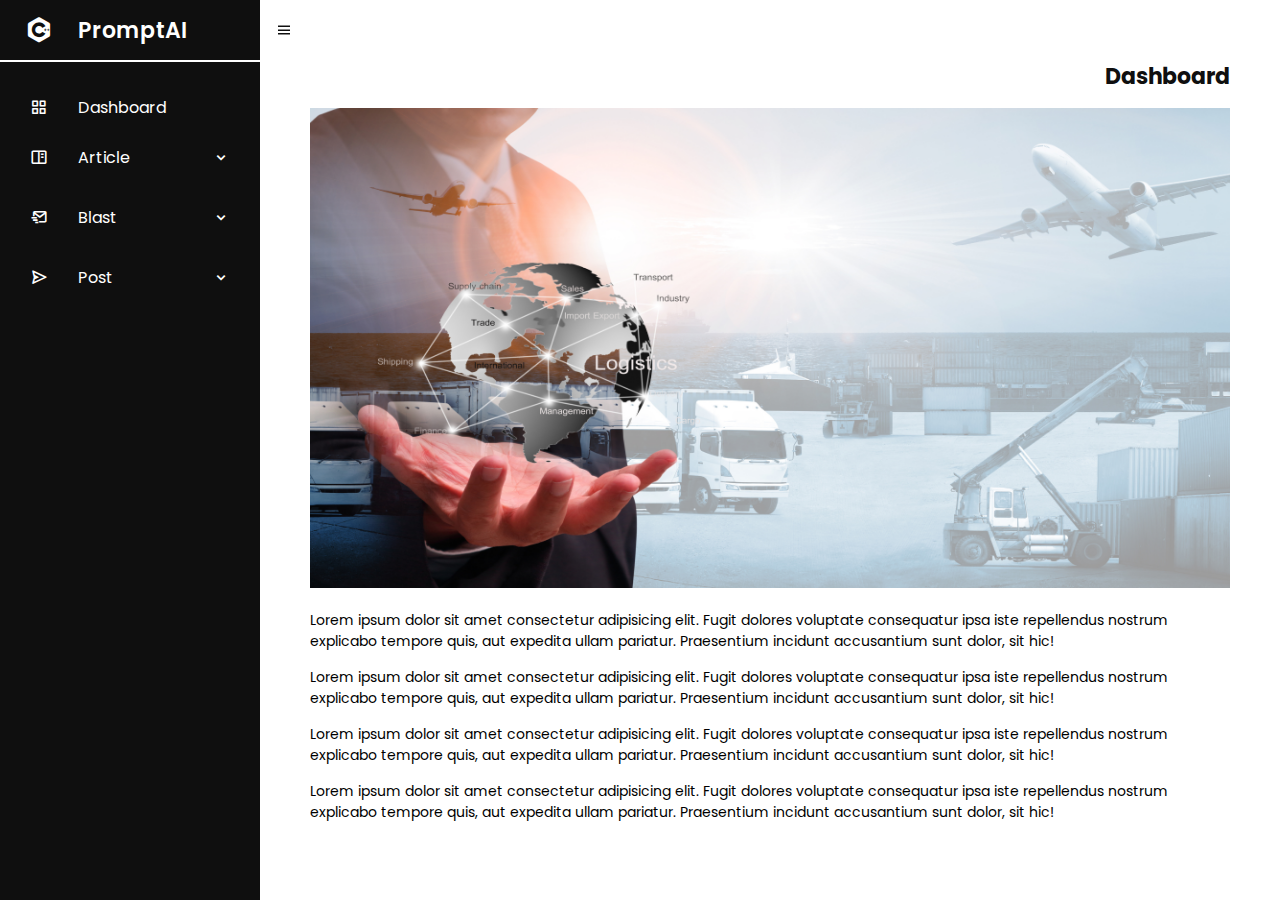
<file: index.html>
<!DOCTYPE html>
<html lang="en">

<head>
    <meta charset="UTF-8">
    <meta name="viewport" content="width=device-width, initial-scale=1.0">
    <title>Prompt AI</title>

    <link rel="stylesheet" href="assets/css/style.css">

    <link rel="stylesheet" href="https://unpkg.com/boxicons@2.0.9/css/boxicons.min.css">

</head>

<body>

    <div class="sidebar">

        <div class="logo_details">
            <i class="bx bxl-c-plus-plus"></i>
            <span class="logo_name">PromptAI</span>
        </div>

        <div class="line"></div>

        <ul class="nav-links">
            <li>
                <a href="index.html">
                    <i class="bx bx-grid-alt"></i>
                    <span class="link_name">Dashboard</span>
                </a>
                <ul class="sub-menu blank">
                    <li><a class="link_name" href="index.html">Dashboard</a></li>
                </ul>
            </li>

            <li>
                <div class="icon-link">
                    <a href="#">
                        <i class='bx bx-book-content'></i>
                        <span class="link_name">Article</span>
                    </a>
                    <i class="bx bx-chevron-down arrow"></i>
                </div>
                <ul class="sub-menu">
                    <li><a class="link_name" href="#">Article</a></li>
                    <li><a href="title.html">Title</a></li>
                    <li><a href="meta-description.html">Meta Description</a></li>
                    <li><a href="content.html">Content</a></li>
                </ul>
            </li>

            <li>
                <div class="icon-link">
                    <a href="#">
                        <i class='bx bx bx-mail-send'></i>
                        <span class="link_name">Blast</span>
                    </a>
                    <i class="bx bx-chevron-down arrow"></i>
                </div>
                <ul class="sub-menu">
                    <li><a class="link_name" href="#">Blast</a></li>
                    <li><a href="universal.html">Universal</a></li>
                    <li><a href="new-customer.html">New Customer</a></li>
                </ul>
            </li>

            <li>
                <div class="icon-link">
                    <a href="#">
                        <i class='bx bx-send'></i>
                        <span class="link_name">Post</span>
                    </a>
                    <i class="bx bx-chevron-down arrow"></i>
                </div>
                <ul class="sub-menu">
                    <li><a class="link_name" href="#">Post</a></li>
                    <li><a href="#">Instagram</a></li>
                    <li><a href="#">Facebook</a></li>
                </ul>
            </li>
        </ul>

    </div>

    <section class="home-section">
        <div class="home-content">
            <i class="bx bx-menu"></i>
        </div>
    </section>

    <div class="content">
        <h1>Dashboard</h1>
        <img src="assets/images/1.png" alt="">
        <p>Lorem ipsum dolor sit amet consectetur adipisicing elit. Fugit dolores voluptate consequatur ipsa iste repellendus nostrum explicabo tempore quis, aut expedita ullam pariatur. Praesentium incidunt accusantium sunt dolor, sit hic!</p>
        <p>Lorem ipsum dolor sit amet consectetur adipisicing elit. Fugit dolores voluptate consequatur ipsa iste repellendus nostrum explicabo tempore quis, aut expedita ullam pariatur. Praesentium incidunt accusantium sunt dolor, sit hic!</p>
        <p>Lorem ipsum dolor sit amet consectetur adipisicing elit. Fugit dolores voluptate consequatur ipsa iste repellendus nostrum explicabo tempore quis, aut expedita ullam pariatur. Praesentium incidunt accusantium sunt dolor, sit hic!</p>
        <p>Lorem ipsum dolor sit amet consectetur adipisicing elit. Fugit dolores voluptate consequatur ipsa iste repellendus nostrum explicabo tempore quis, aut expedita ullam pariatur. Praesentium incidunt accusantium sunt dolor, sit hic!</p>
    </div>

    <script src="assets/js/script.js"></script>
</body>

</html>
</file>
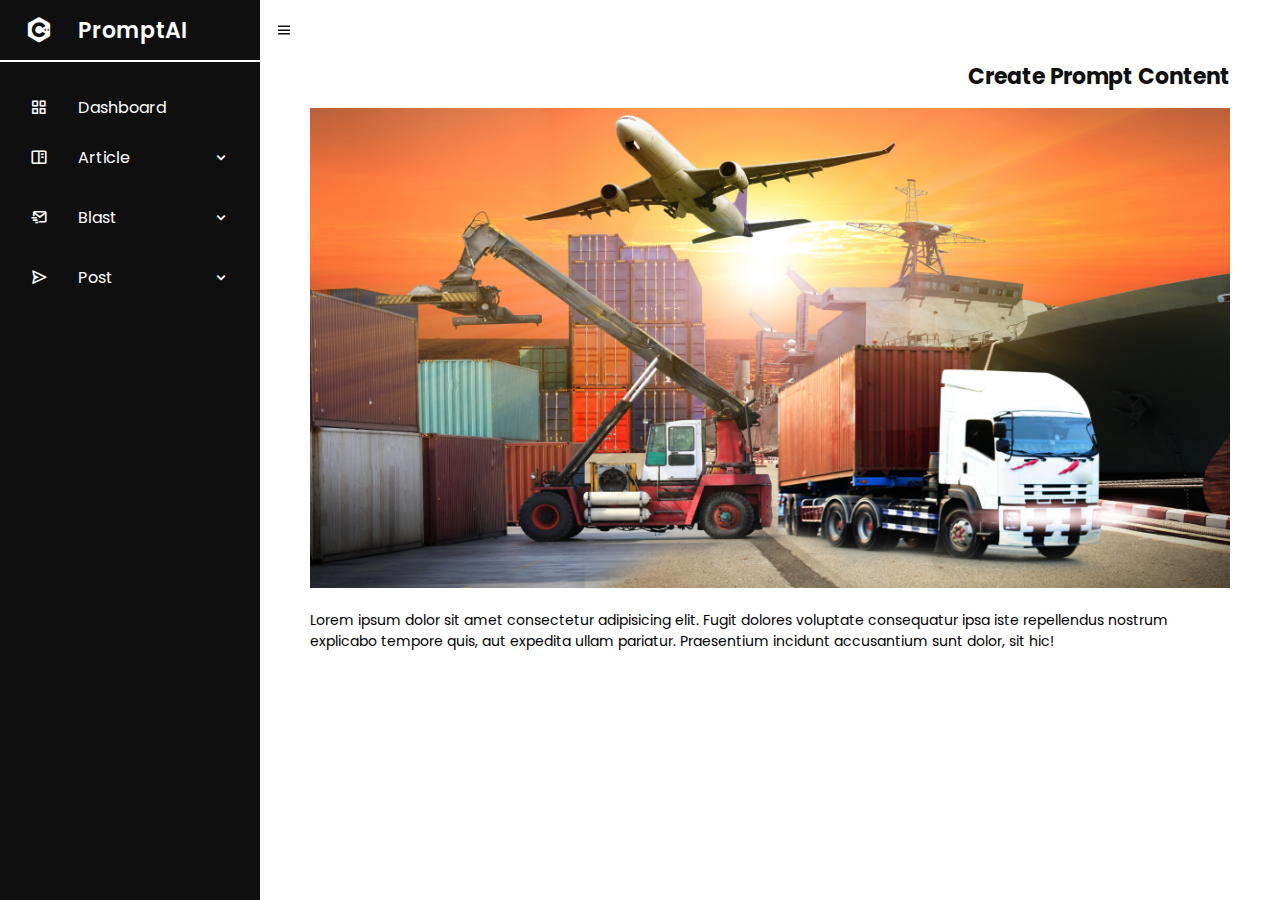
<file: content.html>
<!DOCTYPE html>
<html lang="en">

<head>
    <meta charset="UTF-8">
    <meta name="viewport" content="width=device-width, initial-scale=1.0">
    <title>Content - Prompt AI</title>

    <link rel="stylesheet" href="assets/css/style.css">

    <link rel="stylesheet" href="https://unpkg.com/boxicons@2.0.9/css/boxicons.min.css">

</head>

<body>

    <div class="sidebar">

        <div class="logo_details">
            <i class="bx bxl-c-plus-plus"></i>
            <span class="logo_name">PromptAI</span>
        </div>

        <div class="line"></div>

        <ul class="nav-links">
            <li>
                <a href="index.html">
                    <i class="bx bx-grid-alt"></i>
                    <span class="link_name">Dashboard</span>
                </a>
                <ul class="sub-menu blank">
                    <li><a class="link_name" href="index.html">Dashboard</a></li>
                </ul>
            </li>

            <li>
                <div class="icon-link">
                    <a href="#">
                        <i class='bx bx-book-content'></i>
                        <span class="link_name">Article</span>
                    </a>
                    <i class="bx bx-chevron-down arrow"></i>
                </div>
                <ul class="sub-menu">
                    <li><a class="link_name" href="#">Article</a></li>
                    <li><a href="title.html">Title</a></li>
                    <li><a href="meta-description.html">Meta Description</a></li>
                    <li><a href="content.html">Content</a></li>
                </ul>
            </li>

            <li>
                <div class="icon-link">
                    <a href="#">
                        <i class='bx bx bx-mail-send'></i>
                        <span class="link_name">Blast</span>
                    </a>
                    <i class="bx bx-chevron-down arrow"></i>
                </div>
                <ul class="sub-menu">
                    <li><a class="link_name" href="#">Blast</a></li>
                    <li><a href="universal.html">Universal</a></li>
                    <li><a href="new-customer.html">New Customer</a></li>
                </ul>
            </li>

            <li>
                <div class="icon-link">
                    <a href="#">
                        <i class='bx bx-send'></i>
                        <span class="link_name">Post</span>
                    </a>
                    <i class="bx bx-chevron-down arrow"></i>
                </div>
                <ul class="sub-menu">
                    <li><a class="link_name" href="#">Post</a></li>
                    <li><a href="#">Instagram</a></li>
                    <li><a href="#">Facebook</a></li>
                </ul>
            </li>
        </ul>

    </div>

    <section class="home-section">
        <div class="home-content">
            <i class="bx bx-menu"></i>
        </div>
    </section>

    <div class="content">
        <h1>Create Prompt Content</h1>
        <img src="assets/images/4.png" alt="">
        <p>Lorem ipsum dolor sit amet consectetur adipisicing elit. Fugit dolores voluptate consequatur ipsa iste repellendus nostrum explicabo tempore quis, aut expedita ullam pariatur. Praesentium incidunt accusantium sunt dolor, sit hic!</p>
    </div>

    <script src="assets/js/script.js"></script>
</body>

</html>
</file>
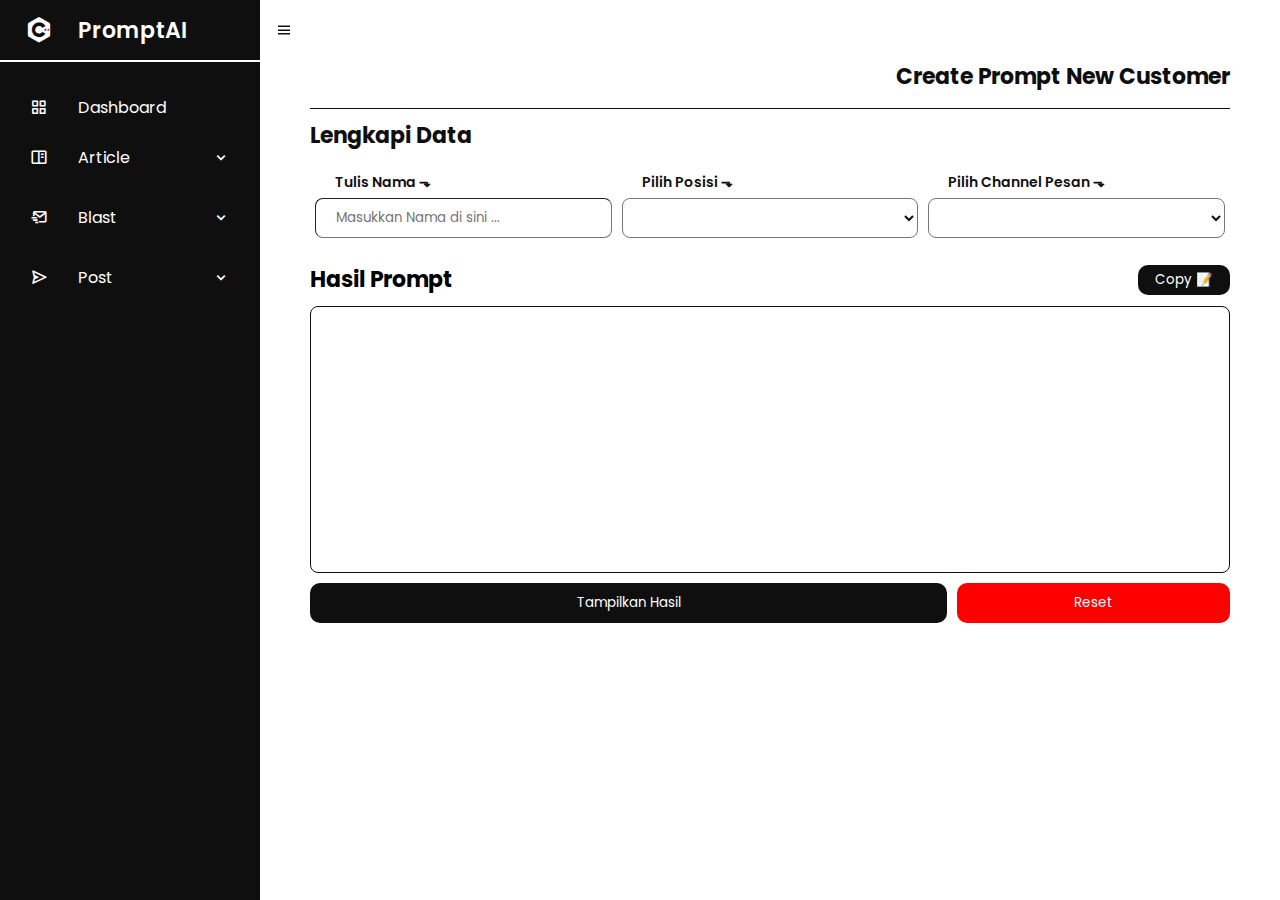
<file: new-customer.html>
<!DOCTYPE html>
<html lang="en">

<head>
    <meta charset="UTF-8">
    <meta name="viewport" content="width=device-width, initial-scale=1.0">
    <title>Blast - Prompt AI</title>

    <link rel="stylesheet" href="assets/css/style.css">

    <link rel="stylesheet" href="assets/css/new-customer.css">

    <link rel="stylesheet" href="https://unpkg.com/boxicons@2.0.9/css/boxicons.min.css">

</head>

<body>

    <div class="sidebar">

        <div class="logo_details">
            <i class="bx bxl-c-plus-plus"></i>
            <span class="logo_name">PromptAI</span>
        </div>

        <div class="line"></div>

        <ul class="nav-links">
            <li>
                <a href="index.html">
                    <i class="bx bx-grid-alt"></i>
                    <span class="link_name">Dashboard</span>
                </a>
                <ul class="sub-menu blank">
                    <li><a class="link_name" href="index.html">Dashboard</a></li>
                </ul>
            </li>

            <li>
                <div class="icon-link">
                    <a href="#">
                        <i class='bx bx-book-content'></i>
                        <span class="link_name">Article</span>
                    </a>
                    <i class="bx bx-chevron-down arrow"></i>
                </div>
                <ul class="sub-menu">
                    <li><a class="link_name" href="#">Article</a></li>
                    <li><a href="title.html">Title</a></li>
                    <li><a href="meta-description.html">Meta Description</a></li>
                    <li><a href="content.html">Content</a></li>
                </ul>
            </li>

            <li>
                <div class="icon-link">
                    <a href="#">
                        <i class='bx bx bx-mail-send'></i>
                        <span class="link_name">Blast</span>
                    </a>
                    <i class="bx bx-chevron-down arrow"></i>
                </div>
                <ul class="sub-menu">
                    <li><a class="link_name" href="#">Blast</a></li>
                    <li><a href="universal.html">Universal</a></li>
                    <li><a href="new-customer.html">New Customer</a></li>
                </ul>
            </li>

            <li>
                <div class="icon-link">
                    <a href="#">
                        <i class='bx bx-send'></i>
                        <span class="link_name">Post</span>
                    </a>
                    <i class="bx bx-chevron-down arrow"></i>
                </div>
                <ul class="sub-menu">
                    <li><a class="link_name" href="#">Post</a></li>
                    <li><a href="#">Instagram</a></li>
                    <li><a href="#">Facebook</a></li>
                </ul>
            </li>
        </ul>

    </div>

    <section class="home-section">
        <div class="home-content">
            <i class="bx bx-menu"></i>
        </div>
    </section>

    <div class="content">
        <h1>Create Prompt New Customer</h1>

        <div class="line-blast"></div>

        <div class="content-top-blast">

            <h2>Lengkapi Data</h2>

            <div class="column-blast">
                
                <div class="nama">
                    <div class="titlenama">
                        <p>Tulis Nama ⬎</p>
                    </div>
                    <div class="isinama">
                        <input type="text" placeholder="Masukkan Nama di sini ...">
                    </div>
                </div>
    
                <div class="posisi">
                    <div class="titleposisi">
                        <p>Pilih Posisi ⬎</p>
                    </div>
                    <div class="isiposisi">
                        <select>
                            <option value=""></option>
                            <option value="Customer Service">Customer Service</option>
                            <option value="Sales Consultant">Sales Consultant</option>
                        </select>
                    </div>
                </div>
    
                <div class="pesan">
                    <div class="titlepesan">
                        <p>Pilih Channel Pesan ⬎</p>
                    </div>
                    <div class="isipesan">
                        <select>
                            <option value=""></option>
                            <option value="Email">Email</option>
                            <option value="Facebook">Facebook</option>
                            <option value="Instagram">Instagram</option>
                            <option value="Whatsapp">Whatsapp</option>
                        </select>
                    </div>
                </div>
            </div>

        </div>

        <div class="content-bottom-blast">

            <div class="head-content-bottom-blast">
                <h2>Hasil Prompt</h2>
                <button class="copyHasil" id="copyHasil">Copy 📝</button>
            </div>

            <div class="isihasil">
                <p></p>
            </div>

            <div class="tombol">
                <button class="tampilkanHasil" id="tampilkanHasil">Tampilkan Hasil</button>
                <button class="reset" id="reset">Reset</button>
            </div>

        </div>
    </div>

    <script src="assets/js/script.js"></script>
    <script src="assets/js/new-customer.js"></script>
</body>

</html>
</file>
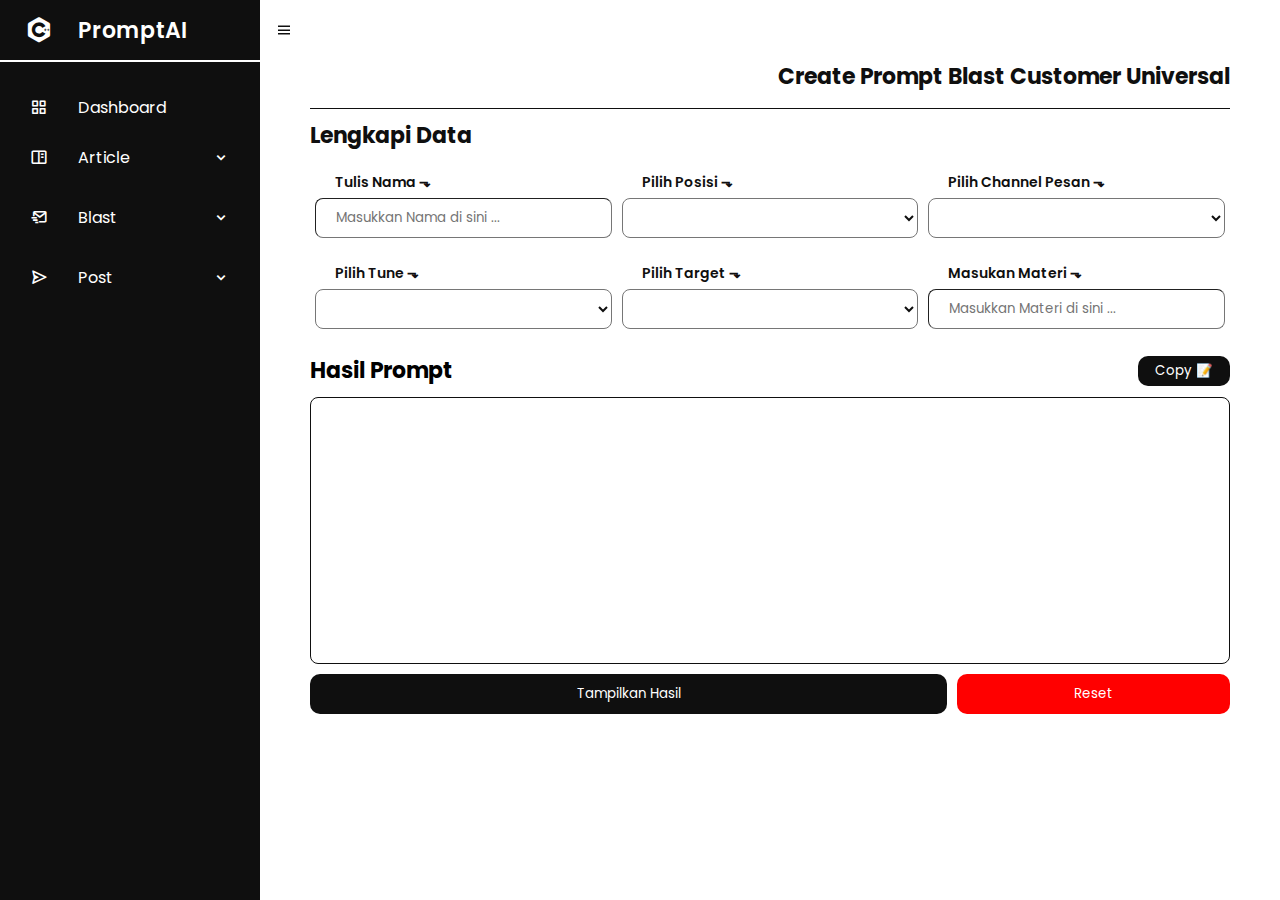
<file: universal.html>
<!DOCTYPE html>
<html lang="en">

<head>
    <meta charset="UTF-8">
    <meta name="viewport" content="width=device-width, initial-scale=1.0">
    <title>Blast - Prompt AI</title>

    <link rel="stylesheet" href="assets/css/style.css">

    <link rel="stylesheet" href="assets/css/universal.css">

    <link rel="stylesheet" href="https://unpkg.com/boxicons@2.0.9/css/boxicons.min.css">

</head>

<body>

    <div class="sidebar">

        <div class="logo_details">
            <i class="bx bxl-c-plus-plus"></i>
            <span class="logo_name">PromptAI</span>
        </div>

        <div class="line"></div>

        <ul class="nav-links">
            <li>
                <a href="index.html">
                    <i class="bx bx-grid-alt"></i>
                    <span class="link_name">Dashboard</span>
                </a>
                <ul class="sub-menu blank">
                    <li><a class="link_name" href="index.html">Dashboard</a></li>
                </ul>
            </li>

            <li>
                <div class="icon-link">
                    <a href="#">
                        <i class='bx bx-book-content'></i>
                        <span class="link_name">Article</span>
                    </a>
                    <i class="bx bx-chevron-down arrow"></i>
                </div>
                <ul class="sub-menu">
                    <li><a class="link_name" href="#">Article</a></li>
                    <li><a href="title.html">Title</a></li>
                    <li><a href="meta-description.html">Meta Description</a></li>
                    <li><a href="content.html">Content</a></li>
                </ul>
            </li>

            <li>
                <div class="icon-link">
                    <a href="#">
                        <i class='bx bx bx-mail-send'></i>
                        <span class="link_name">Blast</span>
                    </a>
                    <i class="bx bx-chevron-down arrow"></i>
                </div>
                <ul class="sub-menu">
                    <li><a class="link_name" href="#">Blast</a></li>
                    <li><a href="universal.html">Universal</a></li>
                    <li><a href="new-customer.html">New Customer</a></li>
                </ul>
            </li>

            <li>
                <div class="icon-link">
                    <a href="#">
                        <i class='bx bx-send'></i>
                        <span class="link_name">Post</span>
                    </a>
                    <i class="bx bx-chevron-down arrow"></i>
                </div>
                <ul class="sub-menu">
                    <li><a class="link_name" href="#">Post</a></li>
                    <li><a href="#">Instagram</a></li>
                    <li><a href="#">Facebook</a></li>
                </ul>
            </li>
        </ul>

    </div>

    <section class="home-section">
        <div class="home-content">
            <i class="bx bx-menu"></i>
        </div>
    </section>

    <div class="content">
        <h1>Create Prompt Blast Customer Universal</h1>

        <div class="line-blast"></div>

        <div class="content-top-blast">

            <h2>Lengkapi Data</h2>

            <div class="column-blast">
                
                <div class="nama">
                    <div class="titlenama">
                        <p>Tulis Nama ⬎</p>
                    </div>
                    <div class="isinama">
                        <input type="text" placeholder="Masukkan Nama di sini ...">
                    </div>
                </div>
    
                <div class="posisi">
                    <div class="titleposisi">
                        <p>Pilih Posisi ⬎</p>
                    </div>
                    <div class="isiposisi">
                        <select>
                            <option value=""></option>
                            <option value="Customer Service">Customer Service</option>
                            <option value="Sales Consultant">Sales Consultant</option>
                        </select>
                    </div>
                </div>
    
                <div class="pesan">
                    <div class="titlepesan">
                        <p>Pilih Channel Pesan ⬎</p>
                    </div>
                    <div class="isipesan">
                        <select>
                            <option value=""></option>
                            <option value="Email">Email</option>
                            <option value="Facebook">Facebook</option>
                            <option value="Instagram">Instagram</option>
                            <option value="Whatsapp">Whatsapp</option>
                        </select>
                    </div>
                </div>
            </div>

            <div class="column-blast">
                <div class="tune">
                    <div class="titletune">
                        <p>Pilih Tune ⬎</p>
                    </div>
                    <div class="isitune">
                        <select>
                            <option value=""></option>
                            <option value="Netral">Netral</option>
                            <option value="Formal">Formal</option>
                            <option value="Informal">Informal</option>
                            <option value="Cerdas">Cerdas</option>
                            <option value="Lucu">Lucu</option>
                            <option value="Serius">Serius</option>
                            <option value="Hormat">Hormat</option>
                            <option value="Memotivasi">Memotivasi</option>
                        </select>
                    </div>
                </div>
    
                <div class="target">
                    <div class="titletarget">
                        <p>Pilih Target ⬎</p>
                    </div>
    
                    <div class="isitarget">
                        <select>
                            <option value=""></option>
                            <option value="Pelanggan yang barang pesanannya sudah tiba">Pelanggan yang barang pesanannya
                                sudah tiba
                            </option>
                            <option value="Pelanggan yang baru saja mendaftar">Pelanggan yang baru saja mendaftar</option>
                            <option value="Pelanggan yang sudah daftar tetapi belum melakukan transaksi">Pelanggan yang
                                sudah daftar
                                tetapi belum melakukan transaksi</option>
                            <option value="Pelanggan yang sudah memasukan produk ke keranjang">Pelanggan yang sudah
                                memasukan produk
                                ke keranjang</option>
                            <option value="Pelanggan yang sudah pernah melakukan pembelian">Pelanggan yang sudah pernah
                                melakukan
                                pembelian</option>
                            <option value="Pelanggan VIP">Pelanggan VIP</option>
                            <option value="Seluruh pelanggan Chipo">Seluruh pelanggan Chipo</option>
                        </select>
                    </div>
                </div>
    
                <div class="materi">
                    <div class="titlemateri">
                        <p>Masukan Materi ⬎</p>
                    </div>
                    <div class="isimateri">
                        <input type="text" placeholder="Masukkan Materi di sini ...">
                    </div>
                </div>

            </div>

        </div>

        <div class="content-bottom-blast">

            <div class="head-content-bottom-blast">
                <h2>Hasil Prompt</h2>
                <button class="copyHasil" id="copyHasil">Copy 📝</button>
            </div>

            <div class="isihasil">
                <p></p>
            </div>

            <div class="tombol">
                <button class="tampilkanHasil" id="tampilkanHasil">Tampilkan Hasil</button>
                <button class="reset" id="reset">Reset</button>
            </div>

        </div>
    </div>

    <script src="assets/js/script.js"></script>
    <script src="assets/js/universal.js"></script>
</body>

</html>
</file>
<file: assets/css/style.css>
@import url('https://fonts.googleapis.com/css2?family=Poppins:wght@200;300;400;500;600;700&display=swap');

* {
    margin: 0;
    padding: 0;
    box-sizing: border-box;
    font-family: 'Poppins', sans-serif;
}

:root {
    --font-size-logo: 30px;
    --font-size-logo-name: 22px;
    --font-size-menu: 16px;
    --font-size-sub-menu: 14px;
    --font-size-logo-menu: 18px;
    --warna-input: #0F0F0F;
    --warna-hover: #202123;
    --warna-text-1: #FFFFFF;
    --warna-text-2: #0F0F0F;
}

.sidebar {
    position: fixed;
    top: 0;
    left: 0;
    width: 260px;
    height: 100%;
    background: var(--warna-input);
    z-index: 100;
    transition: all 0.5s ease;
}

.sidebar.close {
    width: 78px;
}

.sidebar .logo_details {
    width: 100%;
    height: 60px;
    display: flex;
    align-items: center;
}

.sidebar .logo_details i {
    font-size: var(--font-size-logo);
    color: var(--warna-text-1);
    height: 50px;
    min-width: 78px;
    text-align: center;
    line-height: 50px;
    /* cursor: pointer; */
}

.sidebar .logo_details .logo_name {
    font-size: var(--font-size-logo-name);
    color: var(--warna-text-1);
    font-weight: 600;
    transition: 0.3s ease;
    transition-delay: 0.1s;
}

.sidebar.close .logo_details .logo_name {
    transition-delay: 0s;
    opacity: 0;
    pointer-events: none;
}

.sidebar .line {
    height: 2px;
    background: var(--warna-text-1);
    display: flex;
    margin-bottom: 20px;
}

.sidebar .nav-links {
    height: 100%;
    padding-top: 30px 0 15px 0;
    overflow: auto;
}

.sidebar.close .nav-links {
    overflow: visible;
}

.sidebar .nav-links::-webkit-scrollbar {
    display: none;
}

.sidebar .nav-links li {
    list-style: none;
    position: relative;
    transition: all 0.4s ease;
}

.sidebar .nav-links li:hover {
    background: var(--warna-hover);
}

.sidebar .nav-links li .icon-link {
    display: flex;
    align-items: center;
    justify-content: space-between;
    margin-bottom: 10px;
}

.sidebar.close .nav-links li .icon-link {
    display: block;
}

.sidebar .nav-links li i {
    height: 50px;
    min-width: 78px;
    text-align: center;
    line-height: 50px;
    color: var(--warna-text-1);
    font-size: var(--font-size-logo-menu);
    transition: all 0.3s ease;
    cursor: pointer;
}

.sidebar .nav-links li.showMenu i.arrow {
    transform: rotate(-180deg);
}

.sidebar.close .nav-links i.arrow {
    display: none;
}

.sidebar .nav-links li a {
    display: flex;
    align-items: center;
    text-decoration: none;
}

.sidebar .nav-links li a .link_name {
    font-size: var(--font-size-menu);
    font-weight: 400;
    color: var(--warna-text-1);
}

.sidebar.close .nav-links li a .link_name {
    opacity: 0;
    pointer-events: none;
}

.sidebar .nav-links li .sub-menu {
    padding: 6px 6px 14px 80px;
    margin-top: -10px;
    background: var(--warna-hover);
    display: none;
}

.sidebar .nav-links li.showMenu .sub-menu {
    display: block;
}

.sidebar .nav-links li .sub-menu a {
    color: var(--warna-text-1);
    font-size: var(--font-size-sub-menu);
    padding: 5px 0;
    white-space: nowrap;
    opacity: 0.6;
    transition: all 0.3s ease;
}

.sidebar .nav-links li .sub-menu a:hover {
    opacity: 1;
}

.sidebar.close .nav-links li .sub-menu {
    position: absolute;
    left: 100%;
    top: -10px;
    margin-top: 0;
    padding: 10px 20px;
    border-radius: 0 6px 6px 0;
    opacity: 0;
    display: block;
    pointer-events: none;
    transition: 0s;
}

.sidebar.close .nav-links li:hover .sub-menu {
    top: 0;
    transition: all 0.4s ease;
    opacity: 1;
    pointer-events: auto;
}

.sidebar .nav-links li .sub-menu .link_name {
    display: none;
}

.sidebar.close .nav-links li .sub-menu .link_name {
    display: none;
}

.sidebar.close .nav-links li .sub-menu .link_name {
    font-size: var(--font-size-menu);
    opacity: 1;
    display: block;
}

.sidebar .nav-links li .sub-menu.blank {
    opacity: 1;
    pointer-events: auto;
    padding: 3px 20px 6px 16px;
    opacity: 0;
    pointer-events: none;
}

.sidebar .nav-links li:hover .sub-menu.blank {
    top: 50%;
    transform: translateY(-50%);
}

.home-section {
    position: relative;
    height: 60px;
    left: 260px;
    width: calc(100% - 260px);
    transition: all 0.5s ease;
}

.sidebar.close ~ .home-section {
    left: 78px;
    width: calc(100% - 78px);
}

.home-section .home-content {
    height: 60px;
    display: flex;
    align-items: center;
}

.home-section .home-content .bx-menu {
    color: var(--warna-text-2);
    font-size: var(--font-size-logo-menu);
}

.home-section .home-content .bx-menu {
    margin: 0 15px;
    cursor: pointer;
    position: fixed;
}

.content {
    padding-right: 50px;
    position: relative;
    background: var(--warna-text-1);
    height: 60px;
    left: 310px;
    width: calc(100% - 310px);
    transition: all 0.5s ease;
}

.sidebar.close ~ .content {
    left: 128px;
    width: calc(100% - 128px);
}

.content h1 {
    font-size: var(--font-size-logo-name);
    margin-bottom: 15px;
    color: var(--warna-text-2);
    text-align: end;
}

.content p {
    margin-top: 15px;
    font-size: var(--font-size-sub-menu);
}

.content img {
    width: 100%;
    height: 480px;
}
</file>
<file: assets/css/new-customer.css>
:root {
    --font-size-logo: 30px;
    --font-size-logo-name: 22px;
    --font-size-menu: 16px;
    --font-size-sub-menu: 14px;
    --font-size-logo-menu: 18px;
    --warna-input: #0F0F0F;
    --warna-button: #0F0F0F;
    --warna-hover: #202123;
    --warna-background: #FFFFFF;
    --warna-text-1: #FFFFFF;
    --warna-text-2: #0F0F0F;
    --radius-border: 8px;
}

.line-blast {
    width: 100%;
    height: 1px;
    background: var(--warna-text-2);
    margin-bottom: 10px;
}

.content-top-blast {
    display: flex;
    flex-direction: column;
    width: 100%;
    height: auto;
}

.content-top-blast h2 {
    font-size: var(--font-size-logo-name);
    color: var(--warna-text-2);
}

.content-top-blast .column-blast {
    display: flex;
    width: 100%;
    height: auto;
    gap: 10px;
    padding: 5px;
    align-items: center;
    justify-content: center;
}

.nama, .posisi, .pesan {
    width: 33%;
}

.titlenama, .titleposisi, .titlepesan {
    width: 100%;
    color: var(--warna-text-2);
    font-size: var(--font-size-sub-menu);
    font-weight: 600;
    margin-left: 20px;
    margin-bottom: 5px;
}

.isinama input {
    width: 100%;
    height: 40px;
    background: var(--warna-background);
    color: var(--warna-text-2);
    padding-left: 20px;
    padding-right: 20px;
    border-radius: var(--radius-border);
    border-width: 0.1px;
}

.isiposisi select, .isipesan select {
    width: 100%;
    height: 40px;
    background: var(--warna-background);
    color: var(--warna-text-2);
    padding-left: 20px;
    padding-right: 20px;
    border-radius: var(--radius-border);
    cursor: pointer;
    border-width: 0.1px;
}

.content-bottom-blast {
    display: flex;
    flex-direction: column;
    width: 100%;
    height: auto;
    margin-top: 20px;
}

.content-bottom-blast .head-content-bottom-blast {
    display: flex;
    width: 100%;
    height: auto;
    align-items: center;
    justify-content: center;
    margin-bottom: 10px;
}

.head-content-bottom-blast h2 {
    font-size: var(--font-size-logo-name);
    width: 90%;
}

.head-content-bottom-blast button {
    width: 10%;
    height: 30px;
    color: var(--warna-text-1);
    border: none;
    border-radius: 10px;
    background: var(--warna-button);
}

.head-content-bottom-blast button:hover {
    cursor: pointer;
    background: var(--warna-hover);
    transition: 0.5s ease-in-out;
}

.isihasil {
    width: 100%;
    height: auto;
    margin-bottom: 10px;
    border: 0.1px solid var(--warna-text-2);
    border-radius: var(--radius-border);
}

.isihasil p {
    display: flex;
    height: auto;
    border-radius: 10px;
    width: 100%;
    min-height: 250px;
    background: var(--warna-background);
    color: var(--warna-text-2);
    padding-top: 20px;
    padding-bottom: 20px;
    padding-left: 40px;
    padding-right: 40px;
    text-align: center;
    align-items: center;
    justify-content: center;
}

.tombol {
    width: 100%;
    height: auto;
    display: flex;
}

.tombol .tampilkanHasil {
    margin-right: 5px;
    width: 70%;
    height: 40px;
    border: none;
    border-radius: 10px;
    background: var(--warna-button);
    color: var(--warna-text-1);
}

.tombol .tampilkanHasil:hover {
    cursor: pointer;
    background: var(--warna-hover);
    transition: 0.5s ease-in-out;
}

.tombol .reset {
    margin-left: 5px;
    width: 30%;
    height: 40px;
    border: none;
    border-radius: 10px;
    background: red;
    color: var(--warna-text-1);
}

.tombol .reset:hover {
    cursor: pointer;
    background: var(--warna-hover);
    transition: 0.5s ease-in-out;
}

.toast {
    position: fixed;
    top: 20px;
    left: 50%;
    transform: translateX(-50%);
    background-color: var(--warna-input);
    color: var(--warna-text-1);
    padding: 15px;
    border-radius: 5px;
    opacity: 0;
    transition: opacity 0.3s ease-in-out;
}

.toast.show {
    opacity: 1;
}
</file>
<file: assets/css/universal.css>
:root {
    --font-size-logo: 30px;
    --font-size-logo-name: 22px;
    --font-size-menu: 16px;
    --font-size-sub-menu: 14px;
    --font-size-logo-menu: 18px;
    --warna-input: #0F0F0F;
    --warna-button: #0F0F0F;
    --warna-hover: #202123;
    --warna-background: #FFFFFF;
    --warna-text-1: #FFFFFF;
    --warna-text-2: #0F0F0F;
    --radius-border: 8px;
}

.line-blast {
    width: 100%;
    height: 1px;
    background: var(--warna-text-2);
    margin-bottom: 10px;
}

.content-top-blast {
    display: flex;
    flex-direction: column;
    width: 100%;
    height: auto;
}

.content-top-blast h2 {
    font-size: var(--font-size-logo-name);
    color: var(--warna-text-2);
}

.content-top-blast .column-blast {
    display: flex;
    width: 100%;
    height: auto;
    gap: 10px;
    padding: 5px;
    align-items: center;
    justify-content: center;
}

.nama, .posisi, .pesan, .tune, .target, .materi {
    width: 33%;
}

.titlenama, .titleposisi, .titlepesan, .titletune, .titletarget, .titlemateri {
    width: 100%;
    color: var(--warna-text-2);
    font-size: var(--font-size-sub-menu);
    font-weight: 600;
    margin-left: 20px;
    margin-bottom: 5px;
}

.isinama input, .isimateri input {
    width: 100%;
    height: 40px;
    background: var(--warna-background);
    color: var(--warna-text-2);
    padding-left: 20px;
    padding-right: 20px;
    border-radius: var(--radius-border);
    border-width: 0.1px;
}

.isiposisi select, .isipesan select, .isitune select, .isitarget select {
    width: 100%;
    height: 40px;
    background: var(--warna-background);
    color: var(--warna-text-2);
    padding-left: 20px;
    padding-right: 20px;
    border-radius: var(--radius-border);
    cursor: pointer;
    border-width: 0.1px;
}

.content-bottom-blast {
    display: flex;
    flex-direction: column;
    width: 100%;
    height: auto;
    margin-top: 20px;
}

.content-bottom-blast .head-content-bottom-blast {
    display: flex;
    width: 100%;
    height: auto;
    align-items: center;
    justify-content: center;
    margin-bottom: 10px;
}

.head-content-bottom-blast h2 {
    font-size: var(--font-size-logo-name);
    width: 90%;
}

.head-content-bottom-blast button {
    width: 10%;
    height: 30px;
    color: var(--warna-text-1);
    border: none;
    border-radius: 10px;
    background: var(--warna-button);
}

.head-content-bottom-blast button:hover {
    cursor: pointer;
    background: var(--warna-hover);
    transition: 0.5s ease-in-out;
}

.isihasil {
    width: 100%;
    height: auto;
    margin-bottom: 10px;
    border: 0.1px solid var(--warna-text-2);
    border-radius: var(--radius-border);
}

.isihasil p {
    display: flex;
    height: auto;
    border-radius: 10px;
    width: 100%;
    min-height: 250px;
    background: var(--warna-background);
    color: var(--warna-text-2);
    padding-top: 20px;
    padding-bottom: 20px;
    padding-left: 40px;
    padding-right: 40px;
    text-align: center;
    align-items: center;
    justify-content: center;
}

.tombol {
    width: 100%;
    height: auto;
    display: flex;
}

.tombol .tampilkanHasil {
    margin-right: 5px;
    width: 70%;
    height: 40px;
    border: none;
    border-radius: 10px;
    background: var(--warna-button);
    color: var(--warna-text-1);
}

.tombol .tampilkanHasil:hover {
    cursor: pointer;
    background: var(--warna-hover);
    transition: 0.5s ease-in-out;
}

.tombol .reset {
    margin-left: 5px;
    width: 30%;
    height: 40px;
    border: none;
    border-radius: 10px;
    background: red;
    color: var(--warna-text-1);
}

.tombol .reset:hover {
    cursor: pointer;
    background: var(--warna-hover);
    transition: 0.5s ease-in-out;
}

.toast {
    position: fixed;
    top: 20px;
    left: 50%;
    transform: translateX(-50%);
    background-color: var(--warna-input);
    color: var(--warna-text-1);
    padding: 15px;
    border-radius: 5px;
    opacity: 0;
    transition: opacity 0.3s ease-in-out;
}

.toast.show {
    opacity: 1;
}
</file>
